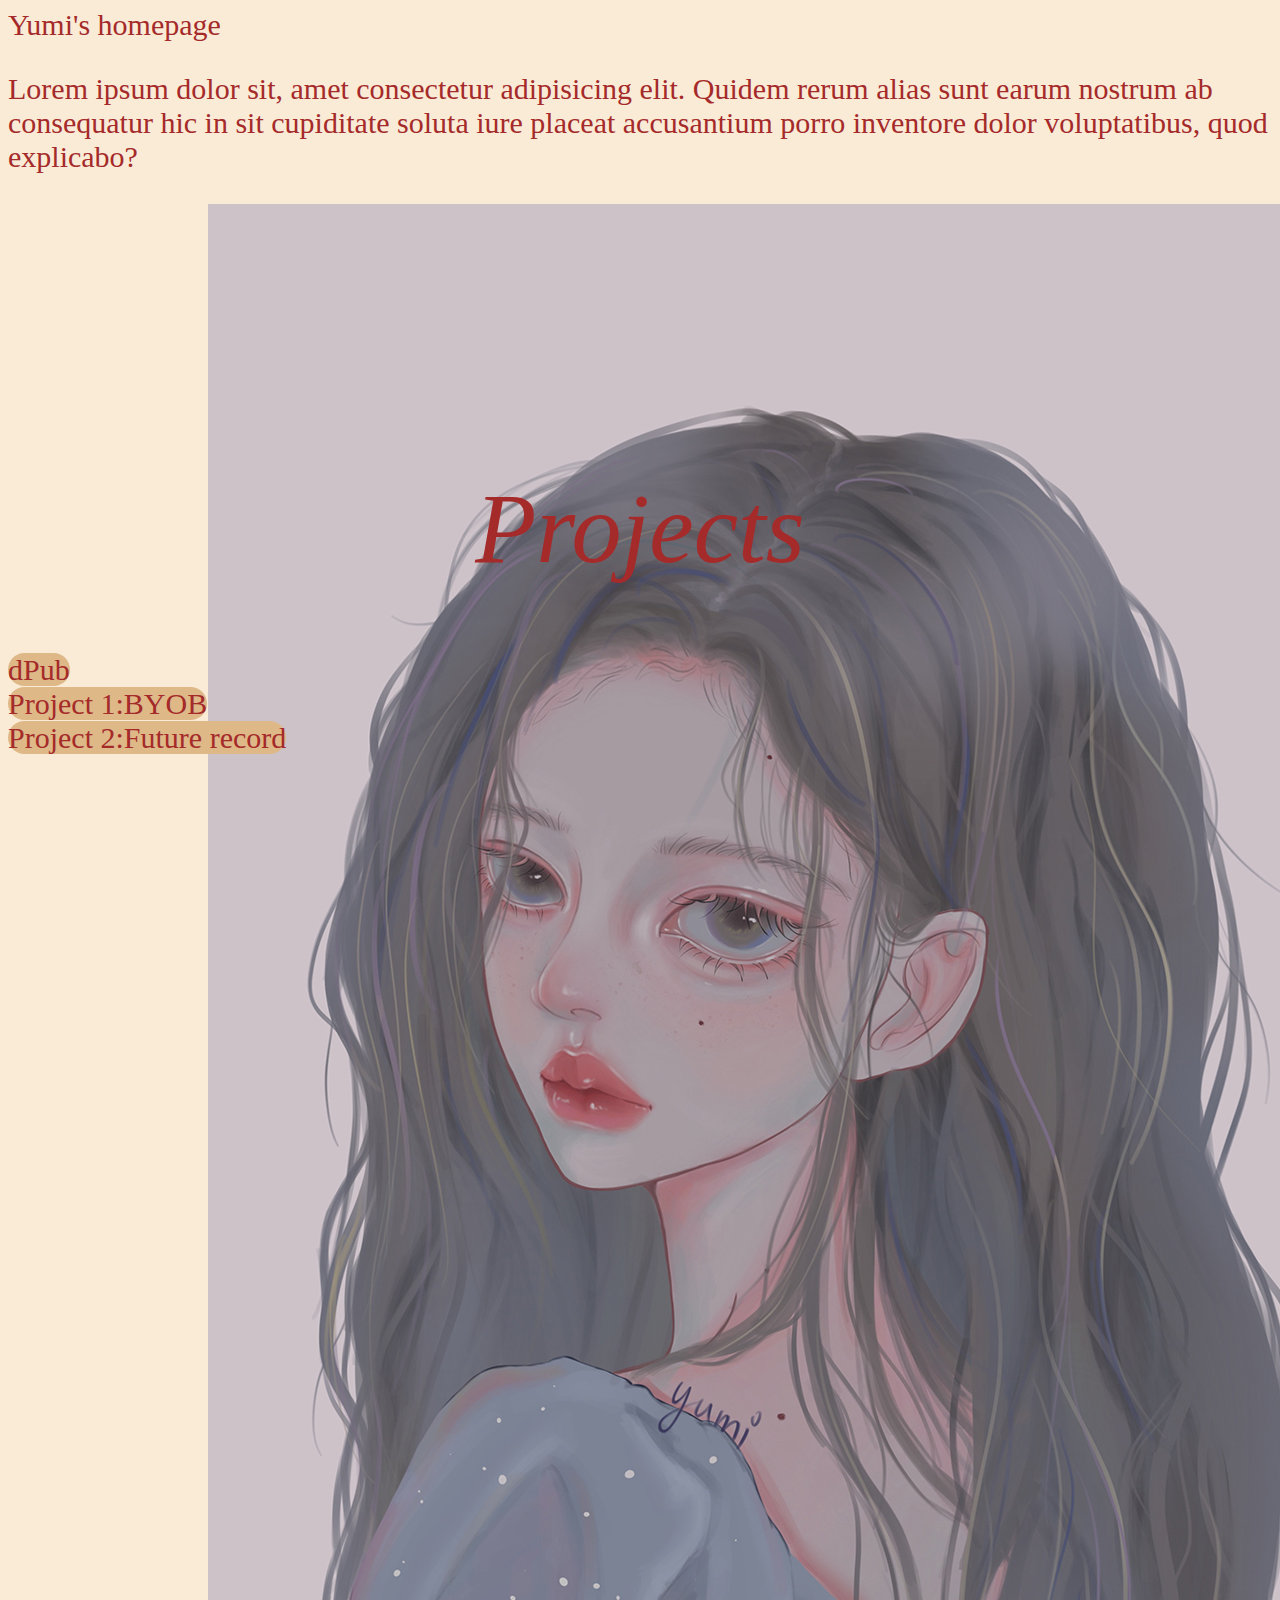
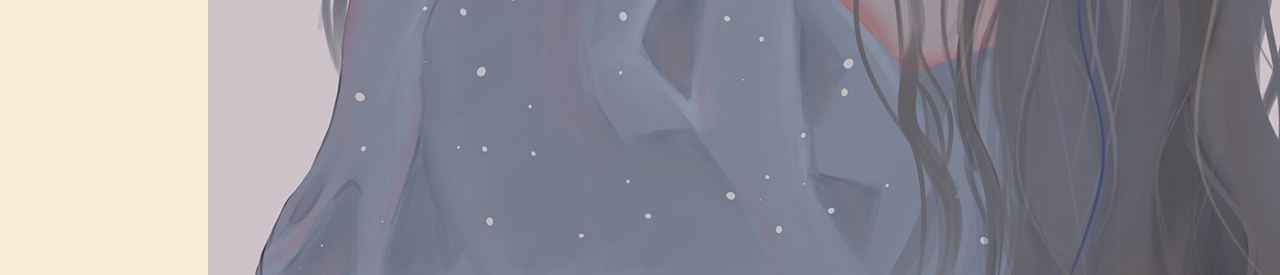
<file: index.html>
<html>
    <head>
        <title>Yumi's homepage</title>
        <style>
            body {
                background-color:antiquewhite;
                font-size:30px;
                color:brown;
            }
            h1 {
                font-weight:normal;
                font-size:100px;
                font-style:italic;
                text-align: center;
            }
            h1:hover {
color:burlywood;
            }
            a {
                color:brown;
                text-decoration: none;
                background-color:burlywood;
                border-radius: 20px;
            }
            a:hover {
                color:antiquewhite;
            }

            div.scan {
                width:200px;
                background-color:beige;
                height:200px;
                border-radius: 100%;
                color:brown;
                margin-left:200px;
                margin-right:200px;
            }
        </style>
    </head>
    <body>
        Yumi's homepage
        <p>Lorem ipsum dolor sit, amet consectetur adipisicing elit. Quidem rerum alias sunt earum nostrum ab consequatur hic in sit cupiditate soluta iure placeat accusantium porro inventore dolor voluptatibus, quod explicabo?</p>
        <div class="scan">
            <img src="scan.JPG" alt="">
        </div>
        <h1>Projects</h1>
        <a href="http://dpub.u-p.co/">dPub</a> <br>
        <a href="">Project 1:BYOB</a> <br>
        <a href="">Project 2:Future record</a> <br>
    </body>
</html>
</file>
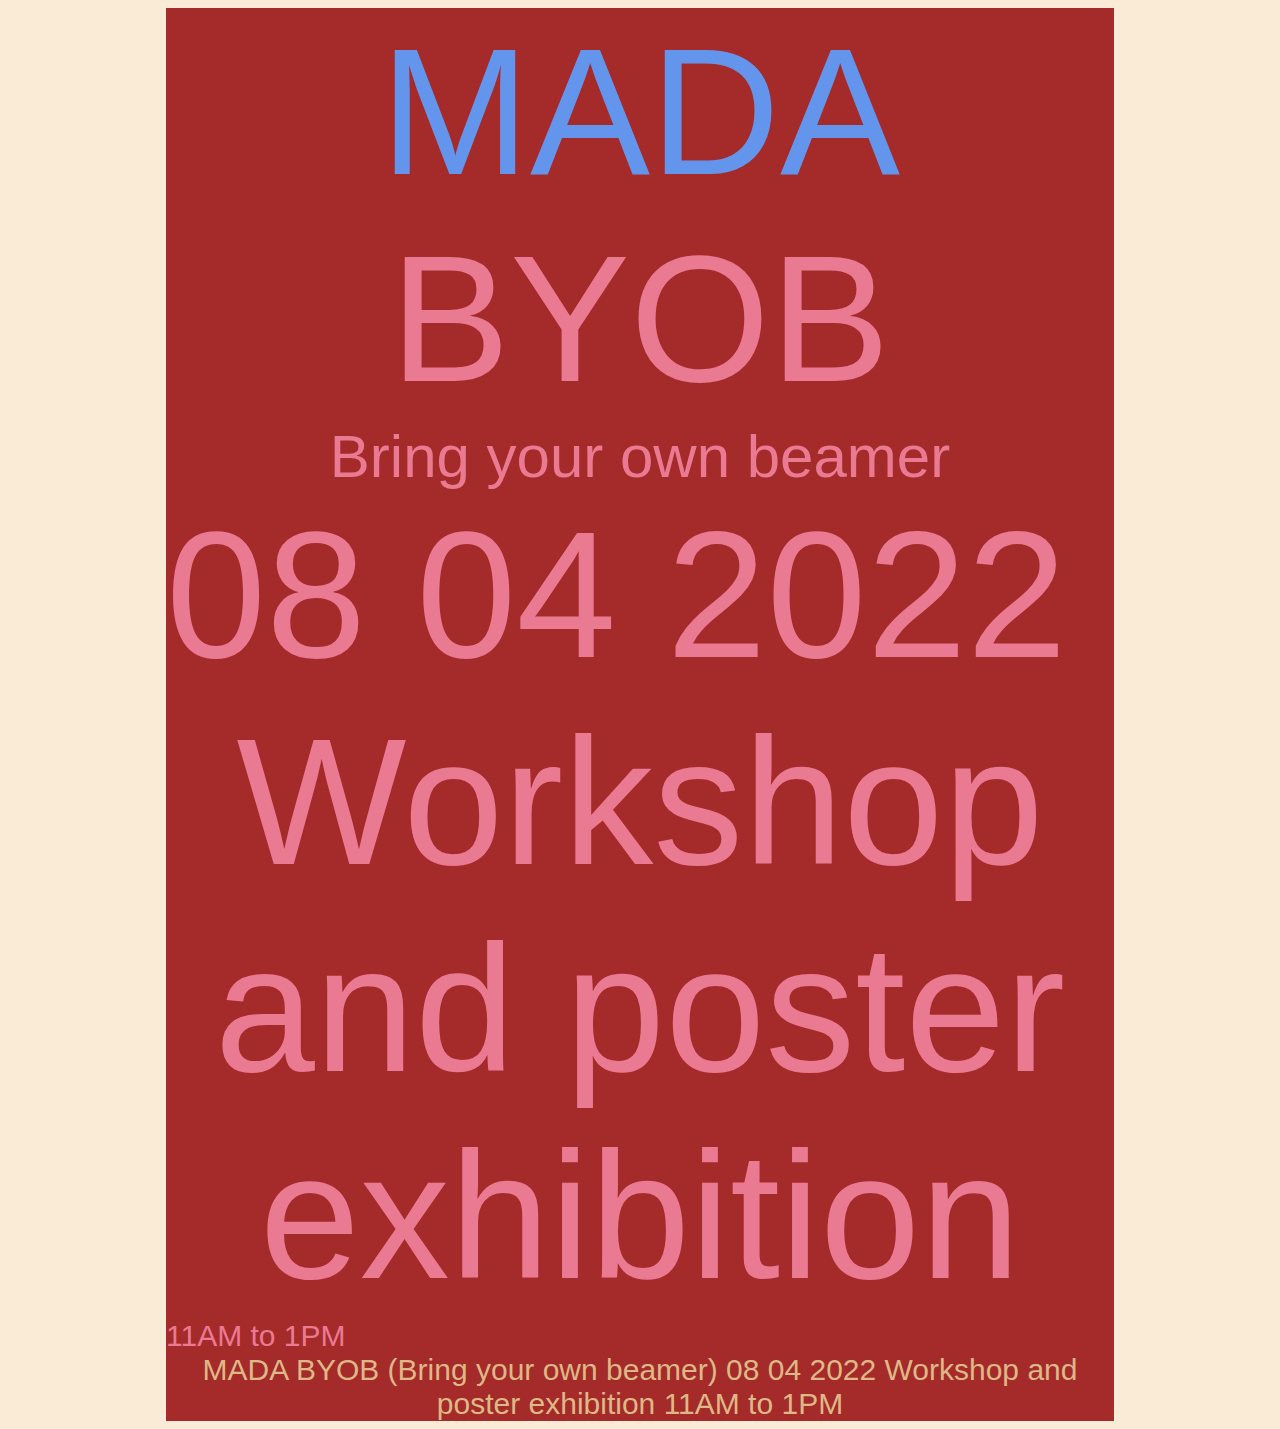
<file: poster-1/index.html>
<html>
    <head>
        <title>Poster template</title>
        <link rel="stylesheet" href="style.css">
        <script src="jquery-3.6.0.js"></script>
        <script src="main.js"></script>
    </head>
    <body>
        <div class="poster">
            <div class="text three A X">MADA</div>
            <div class="text two B Y">BYOB</div>
            <div class="text three C Z">Bring your own beamer</div>
            <div class="text one B Y">08 04 2022</div>
            <div class="text two A X">Workshop and poster exhibition</div>
            <div class="text three Y">11AM to 1PM</div>
            <div class="small">MADA BYOB (Bring your own beamer) 08 04 2022 Workshop and poster exhibition 11AM to 1PM</div>
        </div>
    </body>
</html>
</file>
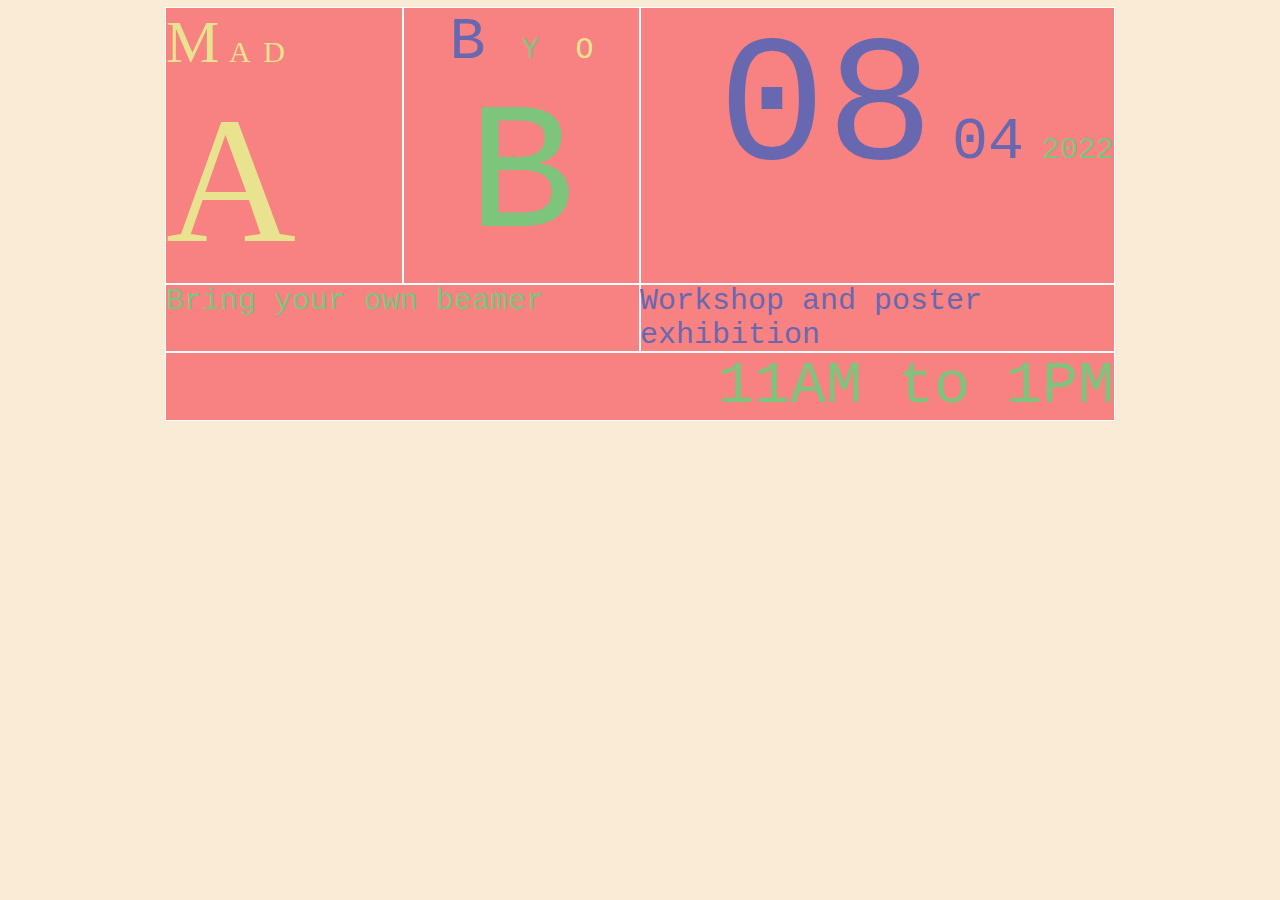
<file: poster-4/index.html>
<html>
    <head>
        <title>Poster template</title>
        <link rel="stylesheet" href="style.css">
        <script src="jquery-3.6.0.js"></script>
        <script src="main.js"></script>
    </head>
    <body>
        <div class="poster">
           <div class="container">
               <div class="col logo w1-4">
                   <span class="text">M</span>
                   <span class="text">A</span>
                   <span class="text">D</span>
                   <span class="text">A</span>
                </div>
               <div class="col w1-4 text">
                   <span class="text">B</span>
                   <span class="text">Y</span>
                   <span class="text">O</span>
                   <span class="text">B</span>
               </div>
               <div class="col w2-4 text">
                   <span class="text">08</span>
                   <span class="text">04</span>
                   <span class="text">2022</span>
               </div>
               <div class="col w2-4 text">Bring your own beamer</div>
               <div class="col w2-4 text">Workshop and poster exhibition</div>
               <div class="col w4-4 text">11AM to 1PM</div>

           </div>
        </div>
    </body>
</html>
</file>
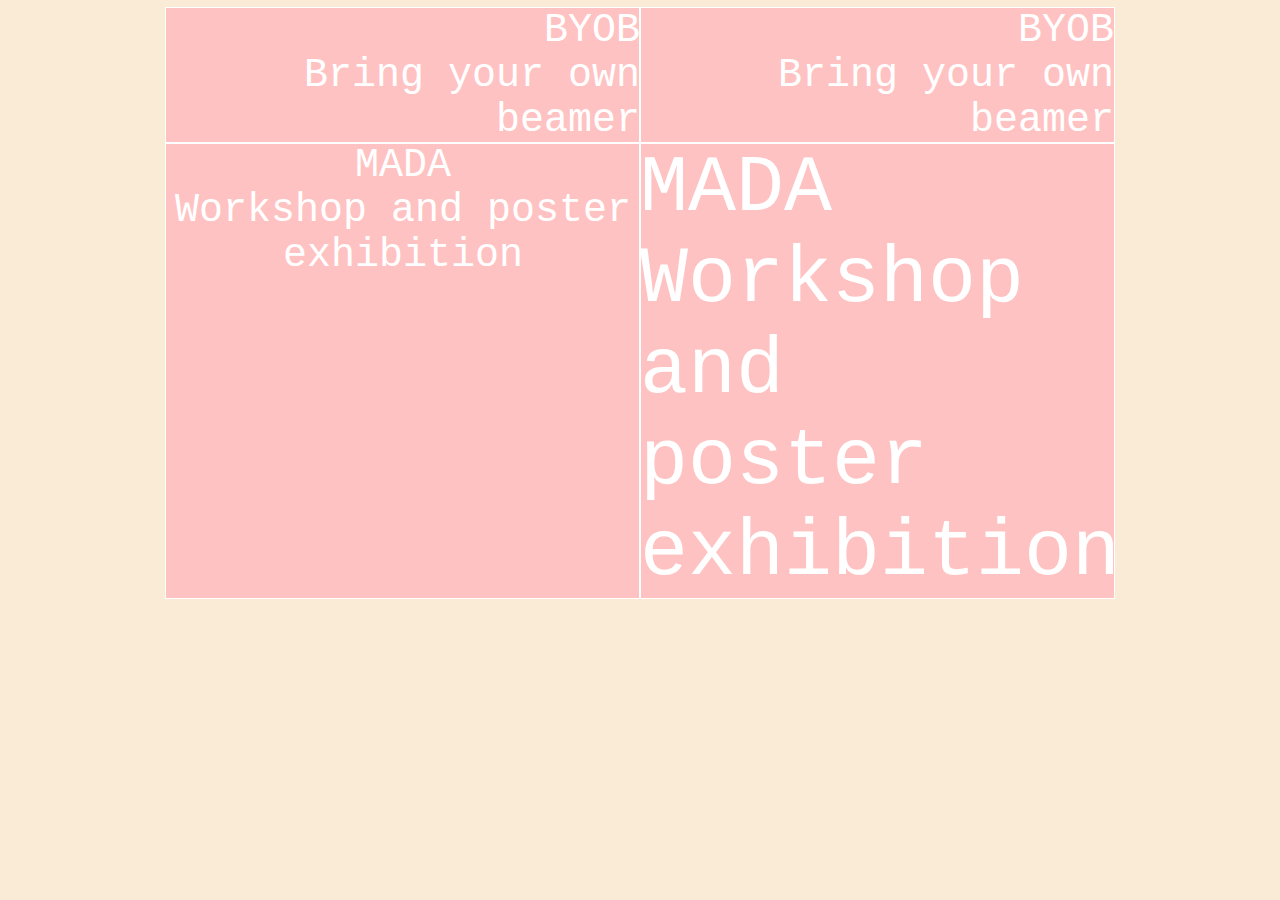
<file: poster-5/index.html>
<html>
    <head>
        <title>Poster template</title>
        <link rel="stylesheet" href="style.css">
        <script src="jquery-3.6.0.js"></script>
        <script src="main.js"></script>
    </head>
    <body>
        <div class="poster">
          <div class="container">
              <div class="col w1-2 text">
                  BYOB <br>
                  Bring your own beamer
              </div>
              <div class="col w1-2 text">
                  BYOB <br>
                  Bring your own beamer
              </div>
              <div class="col w1-2 text">
                  MADA <br>
                  Workshop and poster exhibition
              </div>
              <div class="col w1-2 text">
                  MADA <br>
                  Workshop and poster exhibition
              </div>
          </div>
           </div>
        </div>
    </body>
</html>
</file>
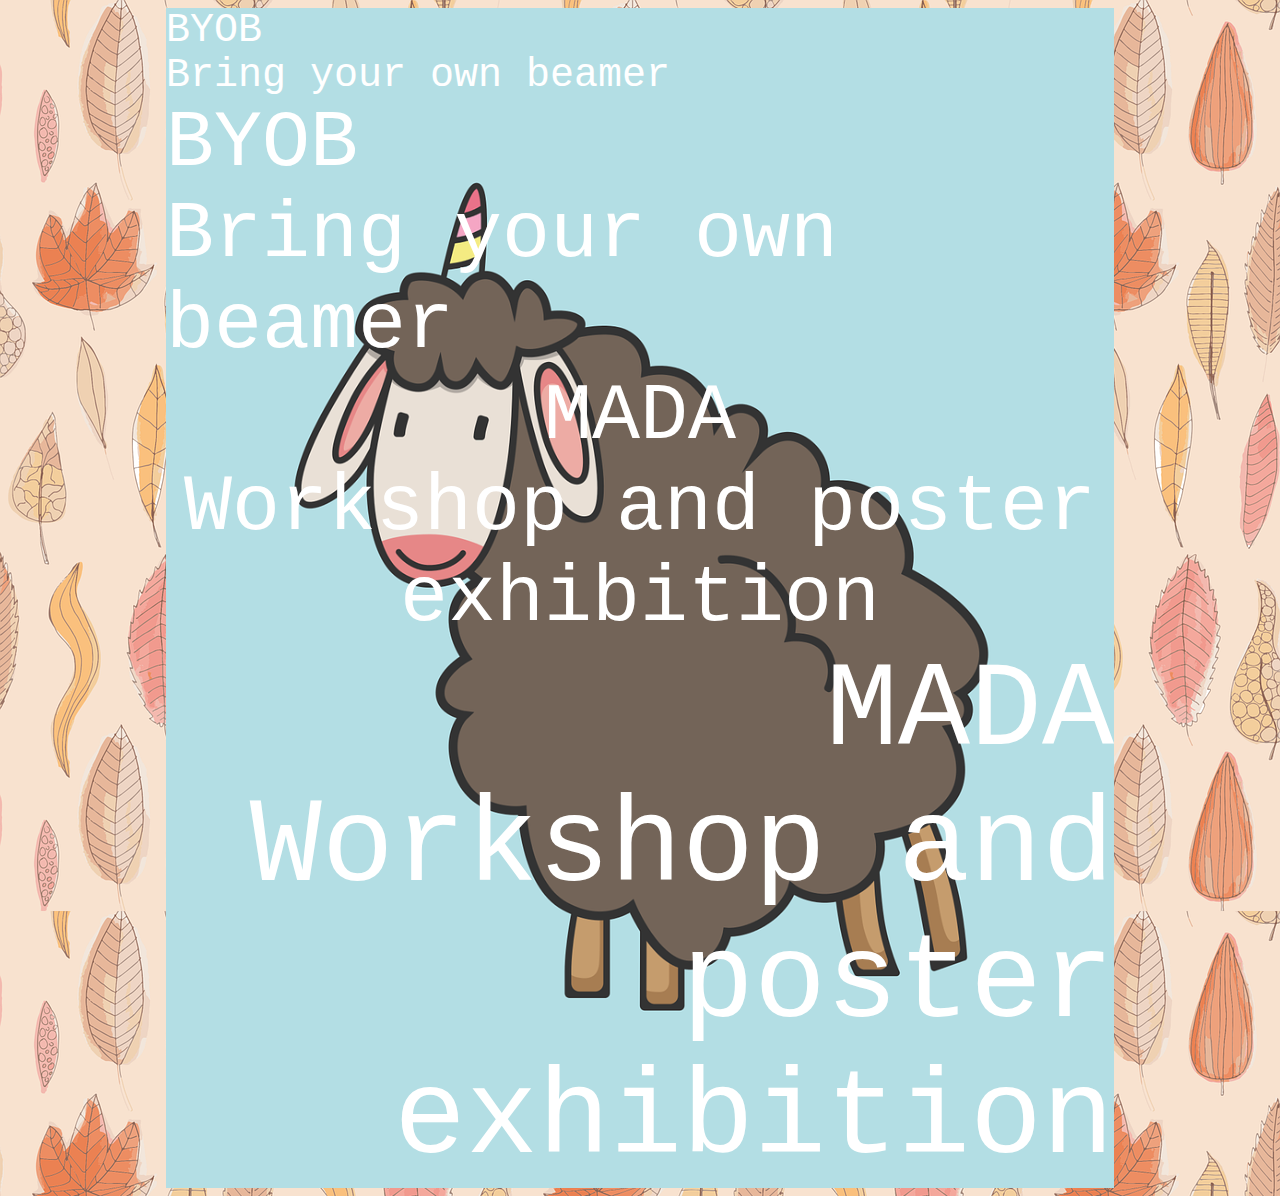
<file: poster-6/index.html>
<html>
    <head>
        <title>Poster template</title>
        <link rel="stylesheet" href="style.css">
        <script src="jquery-3.6.0.js"></script>
        <script src="main.js"></script>
    </head>
    <body>
        <div class="poster">
          <div class="container">
              <div class="col w1-2 text">
                 BYOB <br>
                 Bring your own beamer
              </div>
              <div class="col w1-2 text">
                  BYOB <br>
                  Bring your own beamer
              </div>
              <div class="col w1-2 text">
                  MADA <br>
                  Workshop and poster exhibition
              </div>
              <div class="col w1-2 text">
                  MADA <br>
                  Workshop and poster exhibition
              </div>
          </div>
           </div>
        </div>
    </body>
</html>
</file>
<file: poster-1/style.css>
body{
    background-color:antiquewhite;
}

div.poster{
    background-color:brown;
    width:75%;
    margin-left:auto;
    margin-right:auto;
}
div.text {
    font-size:120px;
    font-family:Arial;
    text-align:center;
    color:white;
    transition:0.5s;
}
/* rule 1 */

div.text.one {
    font-size:30px;
}
div.text.two {
    font-size:60px;
}
div.text.three {
    font-size:180px;
}

/* rule 2 */

div.text.A {
    color:rgb(215, 131, 218);
}
div.text.B {
    color:cornflowerblue;
}
div.text.C {
    color:rgb(233, 122, 146);
}

div.small {
    text-align: center;
    font-size: 30px;
    font-family: Helvetica;
    color:burlywood;
}

/* rule 3 */

div.text.X {
    text-align:right;
}
div.text.Y {
    text-align:left;
}
div.text.Z {
    text-align:center;
}
</file>
<file: poster-4/style.css>
body{
    background-color:antiquewhite;
}

div.poster{
    background-color:rgb(248, 129, 129);
    width:75%;
    margin-left:auto;
    margin-right:auto;
}
/* 1 col grid */

div.container {
    display:flex;
    flex-wrap:wrap;
}

div.col {
    outline:1px solid white;
    width:55%;
    overflow:hidden;
}
div.logo {
    font-size:50px;
}


div.w1-4 {
    width:25%;
}

div.w2-4 {
    width:50%;
}

div.w3-4 {
    width:75%;
}

div.w4-4 {
    width:100%;
}

div.small {
    text-align: center;
    font-size: 30px;
    font-family: Helvetica;
    color:burlywood;
}

div.text {
    font-size:120px;
    font-family:'Courier New', Courier, monospace;
    text-align:center;
    color:white;
    transition:0.5s;
}

span.text {
    transition:0.5s;
}
/* rule 1 */

div.text.one {
    font-size:30px;
}
div.text.two {
    font-size:60px;
}
div.text.three {
    font-size:180px;
}

/* span text boxes rule 1 */

span.text.one {
    font-size:30px;
}
span.text.two {
    font-size:60px;
}
span.text.three {
    font-size:180px;
}

/* rule 2 */

/* div text boxes rule 2 */

div.text.A {
    color:rgb(233, 227, 144);
}
div.text.B {
    color:rgb(104, 104, 177);
}
div.text.C {
    color:rgb(125, 197, 125);
}

/* span text boxes rule 2 */

span.text.A {
    color:rgb(233, 227, 144);
}
span.text.B {
    color:rgb(104, 104, 177);
}
span.text.C {
    color:rgb(125, 197, 125);
}



/* rule 3 */

div.text.X {
    text-align:right;
}
div.text.Y {
    text-align:left;
}
div.text.Z {
    text-align:center;
}

/* span text boxes rule 3 */

span.text.X {
    text-align:right;
}
span.text.Y {
    text-align:left;
}
span.text.Z {
    text-align:center;
}
</file>
<file: poster-5/style.css>
body{
    background-color:antiquewhite;
}

div.poster{
    background-color:rgb(255, 194, 194);
    width:75%;
    margin-left:auto;
    margin-right:auto;
    /* background-image:url('box.png');
    background-repeat: no-repeat;
    background-size:contain;
    background-position:center; */
}
/* 1 col grid */

div.container {
    display:flex;
    flex-wrap:wrap;
}

div.col {
    outline:1px solid white;
    width:55%;
    overflow:hidden;
}
div.w1-2 {
    width:50%;
}



div.logo {
    font-size:50px;
}


div.w1-4 {
    width:25%;
}

div.w2-4 {
    width:50%;
}

div.w3-4 {
    width:75%;
}

div.w4-4 {
    width:100%;
}

div.small {
    text-align: center;
    font-size: 30px;
    font-family: Helvetica;
    color:burlywood;
}

div.text {
    font-size:120px;
    font-family:'Courier New', Courier, monospace;
    text-align:center;
    color:white;
    transition:0.5s;
}

span.text {
    transition:0.5s;
}
/* rule 1 */

div.text.one {
    font-size:40px;
}
div.text.two {
    font-size:80px;
}
div.text.three {
    font-size:120px;
}



/* rule 2 */

/* div text boxes rule 2 */

div.text.A {
  
}
div.text.B {
   
}
div.text.C {
   
}

/* span text boxes rule 2 */

span.text.A {
    
}
span.text.B {
   
}
span.text.C {
    
}



/* rule 3 */

div.text.X {
    text-align:right;
}
div.text.Y {
    text-align:left;
}
div.text.Z {
    text-align:center;
}

/* span text boxes rule 3 */

span.text.X {
    text-align:right;
}
span.text.Y {
    text-align:left;
}
span.text.Z {
    text-align:center;
}
</file>
<file: poster-6/style.css>
body{
    background-color:antiquewhite;
    background-image: url(leaves.png);
}

div.poster{
    background-color:rgb(255, 194, 194);
    width:75%;
    margin-left:auto;
    margin-right:auto;
    background-image:url('sheep.png');
    background-repeat: repeat;
    background-size:contain;
    background-position:center; */
}
/* 1 col grid

/* div.container {
    display:flex;
    flex-wrap:wrap;
}

div.col {
    outline:1px solid white;
    width:55%;
    overflow:hidden;
}
div.w1-2 {
    width:50%;
} */



div.logo {
    font-size:50px;
}


div.w1-4 {
    width:25%;
}

div.w2-4 {
    width:50%;
}

div.w3-4 {
    width:75%;
}

div.w4-4 {
    width:100%;
}

div.small {
    text-align: center;
    font-size: 30px;
    font-family: Helvetica;
    color:burlywood;
}

div.text {
    font-size:120px;
    font-family:'Courier New', Courier, monospace;
    text-align:center;
    color:white;
    transition:0.5s;
}

span.text {
    transition:0.5s;
}
/* rule 1 */

div.text.one {
    font-size:40px;
}
div.text.two {
    font-size:80px;
}
div.text.three {
    font-size:120px;
}



/* rule 2 */

/* div text boxes rule 2 */

div.text.A {
  
}
div.text.B {
   
}
div.text.C {
   
}

/* span text boxes rule 2 */

span.text.A { 
 
    
}
span.text.B {
   
}
span.text.C {
    
}



/* rule 3 */

div.text.X {
    text-align:right;
}
div.text.Y {
    text-align:left;
}
div.text.Z {
    text-align:center;
}

/* span text boxes rule 3 */

span.text.X {
    text-align:right;
}
span.text.Y {
    text-align:left;
}
span.text.Z {
    text-align:center;
}
</file>
